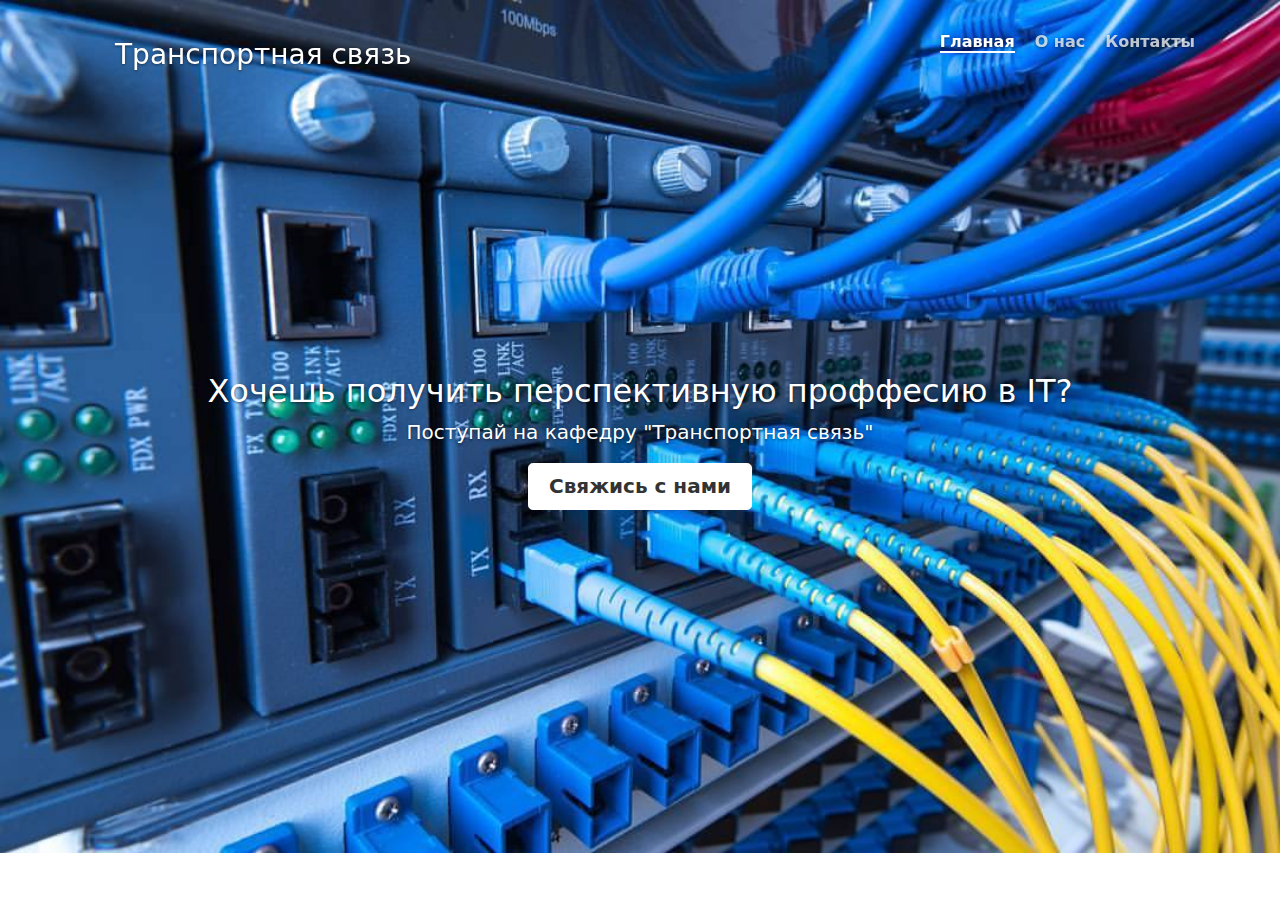
<file: index.html>
<!DOCTYPE html>
<html lang="en">

<head>
    <meta charset="UTF-8">
    <meta name="viewport" content="width=device-width, initial-scale=1.0">
    <meta http-equiv="X-UA-Compatible" content="ie=edge">
    <title>Транспортная связь</title>
    <link rel="shortcut icon" href="/img/favicon.ico" type="image/x-icon">
    <link rel="stylesheet" href="css\bootstrap-grid.min.css">
    <link rel="stylesheet" href="css\bootstrap.min.css">
    <link rel="stylesheet" href="css\bootstrap-reboot.min.css">
    <link rel="stylesheet" href="/css/style.css">
    <script src="js\jquery-3.2.1.min.js"></script>
    <script src="js\bootstrap.min.js"></script>

</head>

<body>
    <div class="site-wrapper">

        <div class="site-wrapper-inner">

            <div class="container">

                <div class="masthead clearfix">
                    <div class="container inner">
                        <h3 class="masthead-brand">Транспортная связь</h3>
                        <nav>
                            <ul class="nav masthead-nav">
                                <li class="active"><a href="#">Главная</a></li>
                                <li><a href="#">О нас</a></li>
                                <li><a href="#">Контакты</a></li>
                            </ul>
                        </nav>
                    </div>
                </div>
                <div class="inner cover">
                    <h1 class="cover-heading">Хочешь получить перспективную проффесию в IT?</h1>
                    <p class="lead">Поступай на кафедру "Транспортная связь"</p>
                    <p class="lead">
                        <a href="#" class="btn btn-lg btn-default" data-toggle="modal" data-target="#exampleModal" data-whatever="@mdo">Свяжись с нами</a>
                    </p>
                    <div class="modal fade" id="exampleModal" tabindex="-1" role="dialog" aria-labelledby="exampleModalLabel" aria-hidden="true">
                        <div class="modal-dialog" role="document">
                            <div class="modal-content">
                                <div class="modal-header">
                                    <h5 class="modal-title" id="exampleModalLabel">New message</h5>
                                    <!--<button type="button" class="close" data-dismiss="modal" aria-label="Close">
                                    <span aria-hidden="true">&times;</span>
                                    </button>-->
                                </div>
                                <div class="modal-body">
                                    <form>
                                        <div class="form-group">
                                            <label for="recipient-name" class="form-control-label">Имеил адресс:</label>
                                            <input type="text" class="form-control" id="recipient-name">
                                        </div>
                                        <div class="form-group">
                                            <label for="message-text" class="form-control-label">Сообщение:</label>
                                            <textarea class="form-control" id="message-text"></textarea>
                                        </div>
                                    </form>
                                </div>
                                <div class="modal-footer">
                                    <button type="button" class="btn btn-secondary" data-dismiss="modal">Закрыть</button>
                                    <button type="button" class="btn btn-primary">Отправить</button>
                                </div>
                            </div>
                        </div>
                    </div>
                </div>

            </div>

        </div>

    </div>
    <script src="/js/main.js"></script>
</body>

</html>
</file>
<file: css/style.css>
/*
 * Globals
 */
        /* Links */
        
        a,
        a:focus,
        a:hover {
            color: #fff;
        }
        /* Custom default button */
        
        .btn-default,
        .btn-default:hover,
        .btn-default:focus {
            color: #333;
            text-shadow: none;
            /* Prevent inheritence from `body` */
            background-color: #fff;
            border: 1px solid #fff;
        }
        /*
 * Base structure
 */
        
        html,
        body {
            height: 100%;
            background-color: #fff;
        }
        
        body {
            color: #fff;
            text-align: center;
            text-shadow: 0 1px 3px rgba(0, 0, 0, .5);
        }
        /* Extra markup and styles for table-esque vertical and horizontal centering */
        
        .site-wrapper {
            display: table;
            width: 100%;
            height: 100vh;
            /*   background-color: #333;*/
            background: url(../img/testBG.png) no-repeat;
            -moz-background-size: 100%;
            /* Firefox 3.6+ */
            -webkit-background-size: 100%;
            /* Safari 3.1+ и Chrome 4.0+ */
            -o-background-size: 100%;
            /* Opera 9.6+ */
            background-size: 100%;
            /* Современные браузеры */
            /*height: 100%; */
            /*min-height: 100%;*/
        }
        
        .site-wrapper-inner {
            display: table-cell;
            vertical-align: top;
        }
        
        .cover-container {
            margin-right: auto;
            margin-left: auto;
        }
        /* Padding for spacing */
        
        .inner {
            padding: 30px;
        }
        /*
 * Header
 */
        
        .masthead-brand {
            margin-top: 10px;
            margin-bottom: 10px;
        }
        
        .masthead-nav>li {
            display: inline-block;
        }
        
        .masthead-nav>li+li {
            margin-left: 20px;
        }
        
        .masthead-nav>li>a {
            padding-right: 0;
            padding-left: 0;
            font-size: 16px;
            font-weight: bold;
            color: #fff;
            /* IE8 proofing */
            color: rgba(255, 255, 255, .75);
            border-bottom: 2px solid transparent;
        }
        
        .masthead-nav>li>a:hover,
        .masthead-nav>li>a:focus {
            background-color: transparent;
            border-bottom-color: #a9a9a9;
            border-bottom-color: rgba(255, 255, 255, .25);
        }
        
        #exampleModal {
            color: #a9a9a9;
            text-shadow: none;
        }
        
        .modal-content {
            background: #333333;
        }
        /** Доделать**/
        
        .modal-content>.form-control {
            background: #dadada;
        }
        
        .masthead-nav>.active>a,
        .masthead-nav>.active>a:hover,
        .masthead-nav>.active>a:focus {
            color: #fff;
            border-bottom-color: #fff;
        }
        
        @media (min-width: 768px) {
            .masthead-brand {
                float: left;
            }
            .masthead-nav {
                float: right;
            }
        }
        /*
 * Cover
 */
        
        .cover {
            padding: 0 20px;
        }
        
        .cover .btn-lg {
            padding: 10px 20px;
            font-weight: bold;
        }
        /*
 * Affix and center
 */
        
        @media (min-width: 768px) {
            /* Pull out the header and footer */
            .masthead {
                position: fixed;
                top: 0;
            }
            /* Start the vertical centering */
            .site-wrapper-inner {
                vertical-align: middle;
            }
        }
</file>
